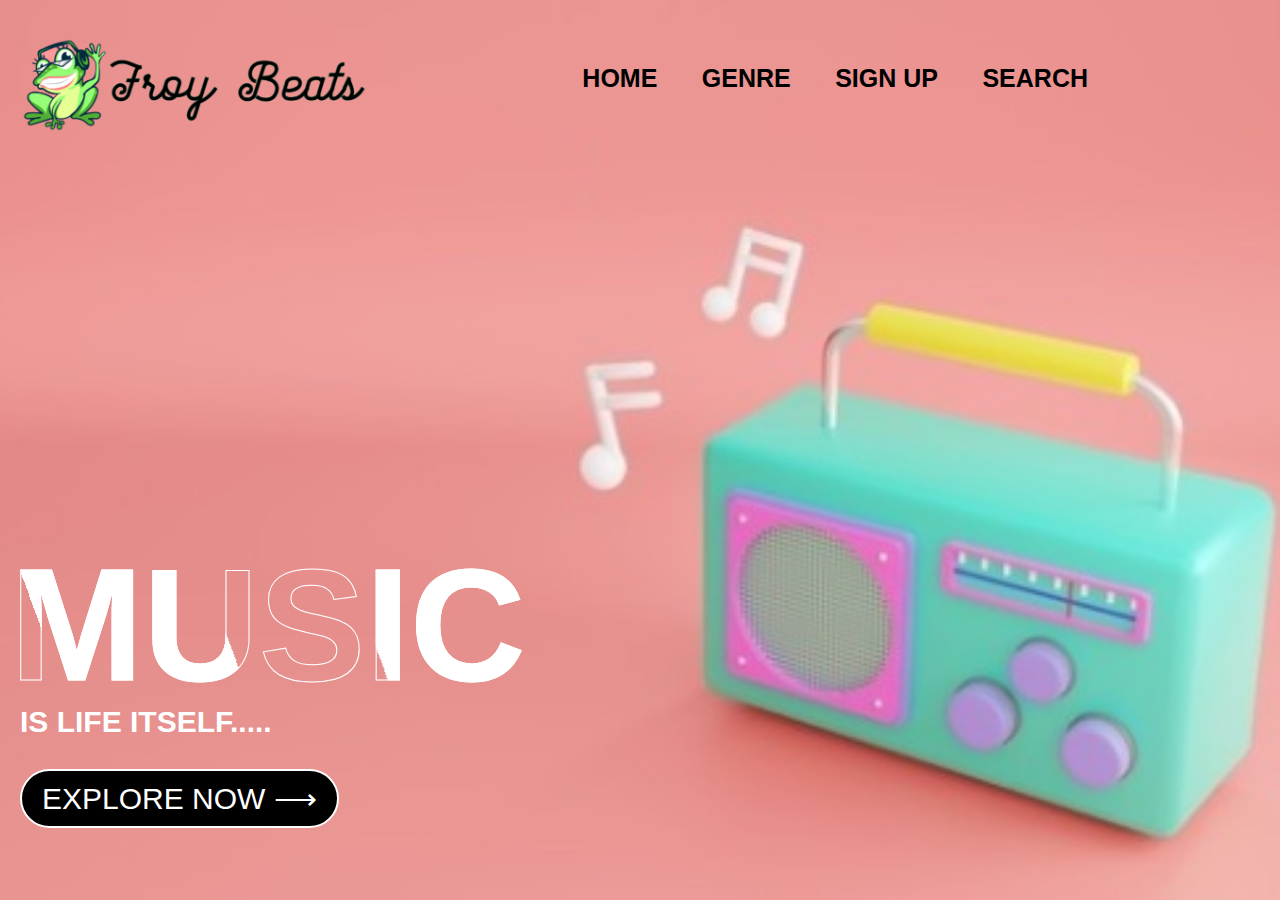
<file: index.html>
<!DOCTYPE html>
<html lang="en">
<head>
    <meta charset="UTF-8">
    <meta http-equiv="X-UA-Compatible" content="IE=edge">
    <meta name="viewport" content="width=device-width, initial-scale=1.0">
    <link rel="stylesheet" href="css/style.css">
    <title>Froy Beats</title>
</head>
<body>
    <div class="banner">
        <div class="navbar">
            <img src="Images/llogo-removebg-preview.png" alt="logo" class="logo">
            <ul>
                <li><a href="#">Home</a></li>
                <li><a href="genre.html">Genre</a></li>
                <li><a href="signup.html">Sign Up</a></li>
                <li><a href="#">Search</a></li>
            </ul>
        </div>

        <div class="text-box">
            <h1>Music</h1>
            <p>is life itself.....</p>

            <div class="row">
                <a href="music_player.html" class="btn">Explore Now &#x27F6</a>
            </div>
        </div>
    </div>
</body>
</html>
</file>
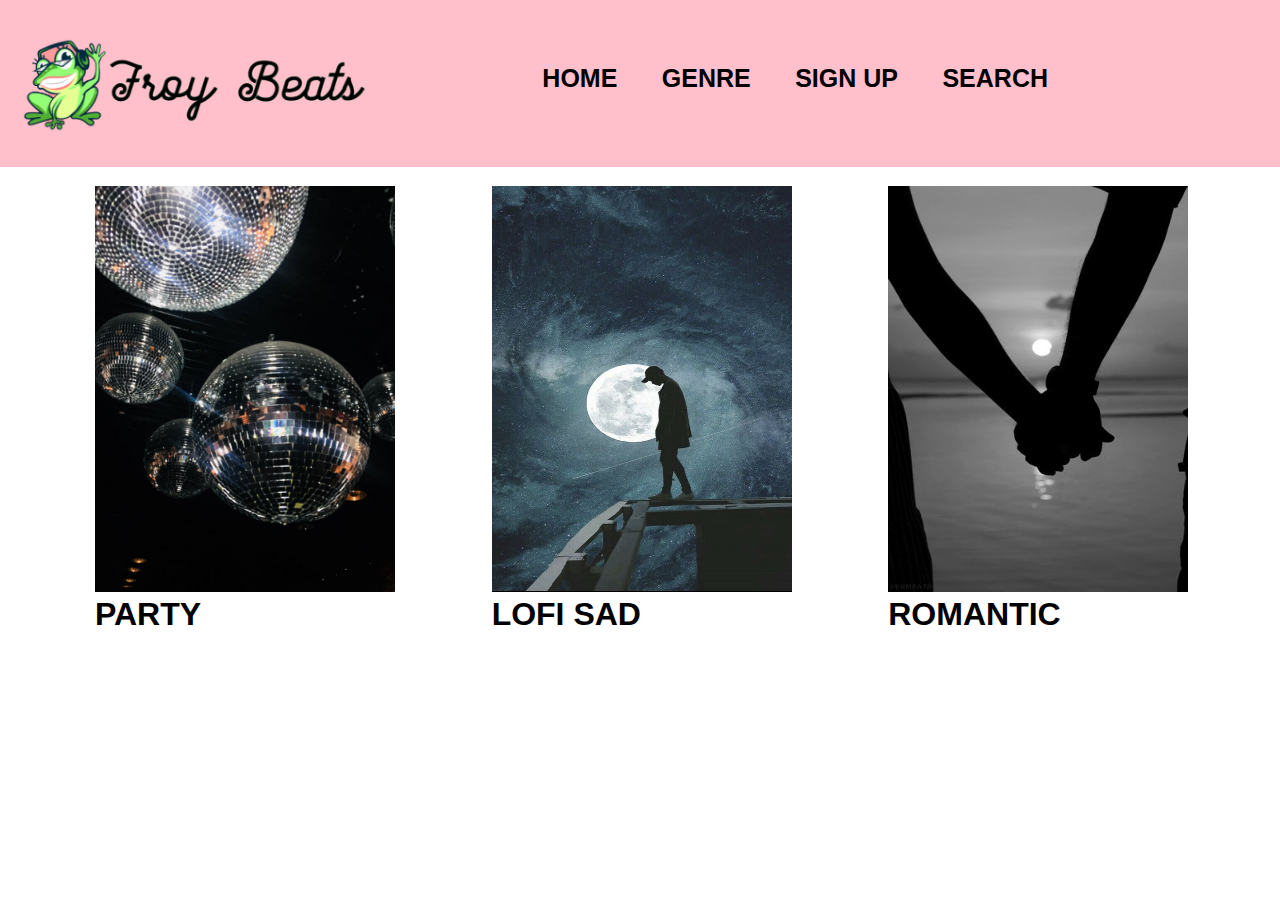
<file: genre.html>
<!DOCTYPE html>
<html lang="en">

<head>
    <meta charset="UTF-8">
    <meta http-equiv="X-UA-Compatible" content="IE=edge">
    <meta name="viewport" content="width=device-width, initial-scale=1.0">
    <link rel="stylesheet" href="css/genre.css">
    <title>Genre</title>
</head>

<body>
    <div class="banner">
        <div class="navbar">
            <img src="Images/llogo-removebg-preview.png" alt="logo" class="logo">
            <ul>
                <li><a href="index.html">Home</a></li>
                <li><a href="#">Genre</a></li>
                <li><a href="signup.html">Sign Up</a></li>
                <li><a href="#">Search</a></li>
            </ul>
        </div>
    </div>


    
    <!-- <div class="Genres">Genre</div>
         <div class="box-container">
              <div class="box">    
            <a href="#">Romance</a>
         </div>
        <div class="box">
            <a href="#">Party</a>
        </div>
        <div class="box">
            <a href="#">Meloncholic</a>
        </div>
    </div> -->

    <!-- <div class="wrapper>">
        <div class="box"> Romance</div>
        <div class="box"> Party</div>
        <div class="box"> Melancholic</div>
    </div> -->

    <section class="Genres">
        <div class="row">
            <div class="column">
              
                <img class="img1"src="assets/images/romantic.jpg" alt="ROMANTIC" style="width:300px"> 
                <!-- <div class="layer">
                    <h1>ROMANTIC</h1> -->
                    <H1>ROMANTIC</H1>
                </div>
            </div>
            <div class="column">
               
                <img class="img1"src="assets/images/party.jpg" alt="PARTY" style="width:300px">
                <!-- <div class="layer">
                    <h1>PARTY</h1> -->
                    <H1>PARTY</H1>
                </div>
            </div>
            <div class="column">
                
                <img class="img1"src="assets/images/melancholic .png" alt="MELANCHOLIC" style="width:300px" "height:300px">
                <H1>LOFI SAD</H1>
                <!-- <div class="layer">
                    <h1>MELANCHOLIC</h1>
                </div> -->
            </div>
        </div>
    </section>

    
</body>

</html>
</file>
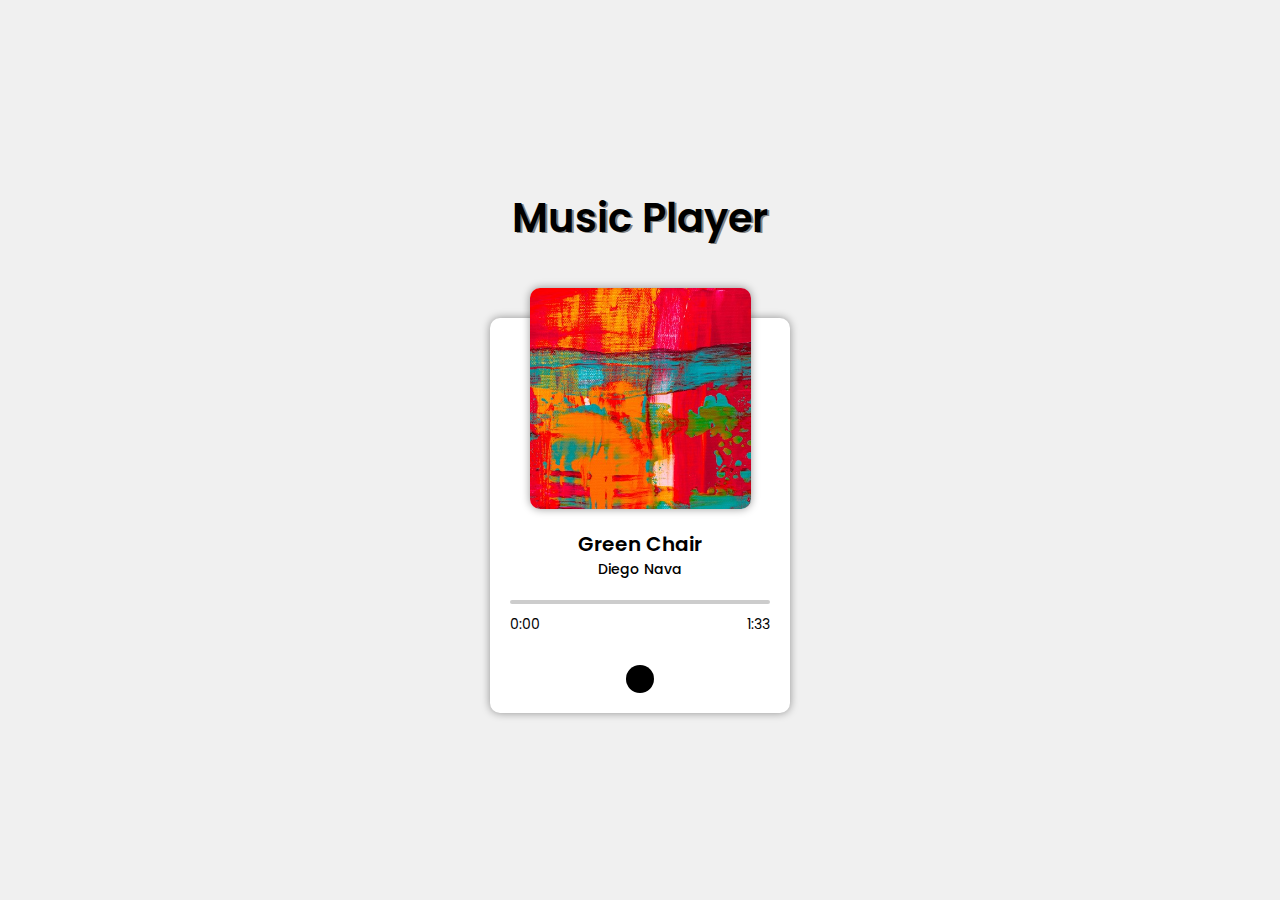
<file: index1.html>
<!DOCTYPE html>
<html lang="en">
  <head>
    <meta charset="UTF-8" />
    <meta name="viewport" content="width=device-width, initial-scale=1.0" />
    <link
      rel="stylesheet"
      href="https://use.fontawesome.com/releases/v5.15.1/css/all.css"
      integrity="sha384-vp86vTRFVJgpjF9jiIGPEEqYqlDwgyBgEF109VFjmqGmIY/Y4HV4d3Gp2irVfcrp"
      crossorigin="anonymous"
    />
    <link
      href="https://fonts.googleapis.com/css2?family=Montserrat&family=Poppins:wght@300;400;500;600;700;800;900&display=swap"
      rel="stylesheet"
    />
    <link rel="stylesheet" href="assets/styles/style.css" />
    <title>Music Player</title>
  </head>   
  <body>
    <div class="container">
      <h1 class="heading">Music Player</h1>
      <div class="music-container">
        <div id="cover-box">
          <img src="assets/images/cover1.jpg" alt="cover-image" id="cover" />
        </div>
        <div id="music-box">
          <audio id="disc"></audio>
          <div id="music-info">
            <h2 id="title"></h2>
            <h3 id="artist"></h3>
            <div id="progress-container">
              <div id="progress"></div>
            </div>
            <div id="timer-bar">
              <span id="timer">0:00</span>
              <span id="duration"></span>
            </div>
          </div>
          <div id="control-box">
            <i id="prev" class="btn fas fa-backward"></i>
            <i id="play" class="special-btn fas fa-play"></i>
            <i id="next" class="btn fas fa-forward"></i>
          </div>
        </div>
      </div>
    </div>
    <script src="assets/scripts/script.js"></script>
  </body>
</html>
</file>
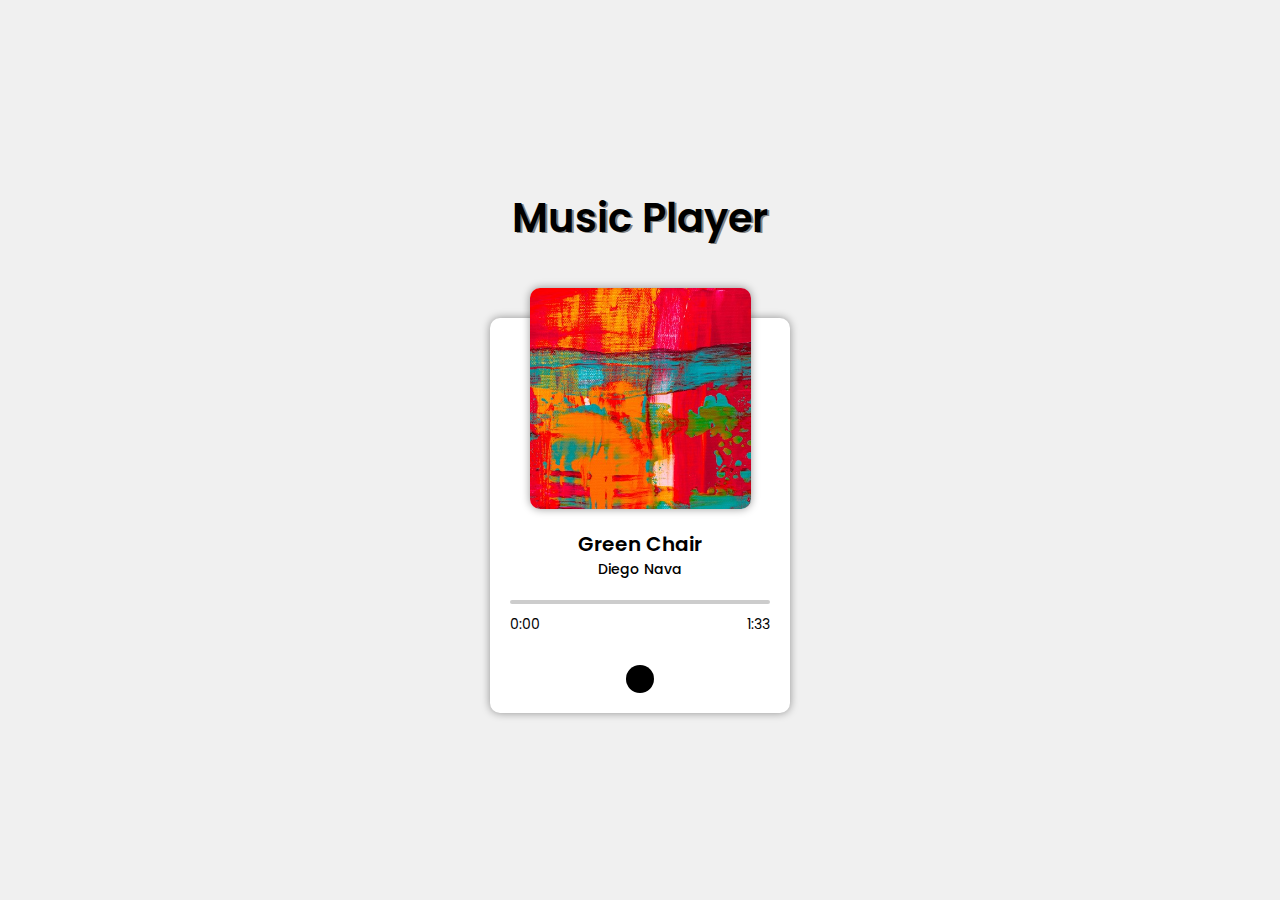
<file: music_player.html>
<!DOCTYPE html>
<html lang="en">
  <head>
    <meta charset="UTF-8" />
    <meta name="viewport" content="width=device-width, initial-scale=1.0" />
    <link
      rel="stylesheet"
      href="https://use.fontawesome.com/releases/v5.15.1/css/all.css"
      integrity="sha384-vp86vTRFVJgpjF9jiIGPEEqYqlDwgyBgEF109VFjmqGmIY/Y4HV4d3Gp2irVfcrp"
      crossorigin="anonymous"
    />
    <link
      href="https://fonts.googleapis.com/css2?family=Montserrat&family=Poppins:wght@300;400;500;600;700;800;900&display=swap"
      rel="stylesheet"
    />
    <link rel="stylesheet" href="css/player.css" />
    <title>Music Player</title>
  </head>   
  <body>
    <div class="container">
      <h1 class="heading">Music Player</h1>
      <div class="music-container">
        <div id="cover-box">
          <img src="assets/images/cover1.jpg" alt="cover-image" id="cover" />
        </div>
        <div id="music-box">
          <audio id="disc"></audio>
          <div id="music-info">
            <h2 id="title"></h2>
            <h3 id="artist"></h3>
            <div id="progress-container">
              <div id="progress"></div>
            </div>
            <div id="timer-bar">
              <span id="timer">0:00</span>
              <span id="duration"></span>
            </div>
          </div>
          <div id="control-box">
            <i id="prev" class="btn fas fa-backward"></i>
            <i id="play" class="special-btn fas fa-play"></i>
            <i id="next" class="btn fas fa-forward"></i>
          </div>
        </div>
      </div>
    </div>
    <script src="assets/scripts/script.js"></script>
  </body>
</html>
</file>
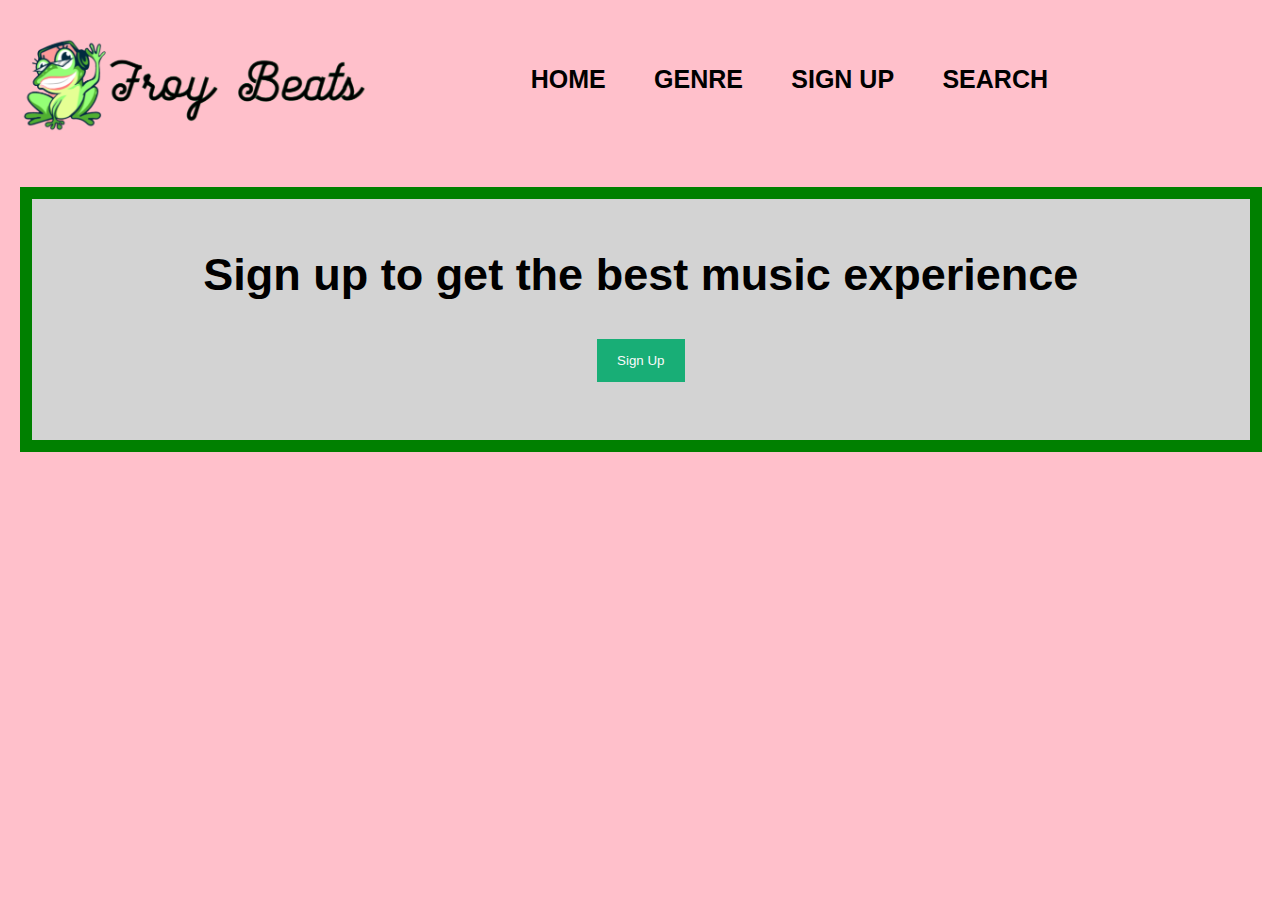
<file: signup.html>
<!DOCTYPE html>
<html lang="en">

<head>
  <meta charset="UTF-8">
  <meta http-equiv="X-UA-Compatible" content="IE=edge">
  <meta name="viewport" content="width=device-width, initial-scale=1.0">
  <link rel="stylesheet" href="css/genre.css">
  <link rel="stylesheet" href="css/signup.css">
  <link rel="stylesheet" href="javascript/signup.js">
  <title>Froy Beats</title>
</head>

<body>
  <div class="banner">
    <div class="navbar">
      <img src="Images/llogo-removebg-preview.png" alt="logo" class="logo">
      <ul>
        <li><a href="index.html">Home</a></li>
        <li><a href="genre.html">Genre</a></li>
        <li><a href="signup.html">Sign Up</a></li>
        <li><a href="#">Search</a></li>
      </ul>
    </div>
  </div>


  <div class="text">
    <h2>Sign up to get the best music experience</h2>
    <div class="btn">
    <button onclick="document.getElementById('id01').style.display='block'" style="width:auto;">Sign Up</button>
    </div>
  </div>

  <div id="id01" class="modal">
    <span onclick="document.getElementById('id01').style.display='none'" class="close"
      title="Close Modal">&times;</span>
    <form class="modal-content" action="/action_page.php">
      <div class="container">
        <h1>Sign Up</h1>
        <p>Please fill in this form to create an account.</p>
        <hr>
        <label for="email"><b>Email</b></label>
        <input type="text" placeholder="Enter Email" name="email" required>

        <label for="psw"><b>Password</b></label>
        <input type="password" placeholder="Enter Password" name="psw" required>

        <label for="psw-repeat"><b>Repeat Password</b></label>
        <input type="password" placeholder="Repeat Password" name="psw-repeat" required>

        <label>
          <input type="checkbox" checked="checked" name="remember" style="margin-bottom:15px"> Remember me
        </label>

        <p>By creating an account you agree to our <a href="#" style="color:dodgerblue">Terms & Privacy</a>.</p>

        <div class="clearfix">
          <button type="button" onclick="document.getElementById('id01').style.display='none'"
            class="cancelbtn">Cancel</button>
          <button type="submit" class="signupbtn">Sign Up</button>
        </div>
      </div>
    </form>
  </div>




</body>

</html>
</file>
<file: css/style.css>
*{
    margin: 0;
    padding: 0;
    font-family: sans-serif;
}

.banner{
    width: 100%;
    /* height: 100hv; */
    background-image: url(../Images/image.jpg); 
    /* filter: blur(8px);
    -webkit-filter: blur(8px); */
    height: 100vh;
    background-size: cover;
    background-position: center;
}

.navbar{
    width: 85%;
    /* margin: auto; */
    padding: 35px 20px;
    display: flex;
    align-items: center;
    justify-content: space-between;
}

.logo{
    width: 350px;
    cursor: pointer;
    
}

.navbar ul li{
    list-style: none;
    display: inline-block;
    margin: 0 20px 10px;
    position: relative;
}

.navbar ul li a{
    text-decoration: none;
    color: rgb(0, 0, 0);
    text-transform: uppercase;
    font-size: 25px;
    font-weight: bold;
}

.navbar ul li::after{
    content: '';
    height: 3px;
    width: 0;
    background: #009688;
    position: absolute;
    left: 0;
    bottom: -10px;
    transition: 0.5s;
}

.navbar ul li:hover::after{
    width: 100%;
}

.text-box{
    color: #fff;
    position: absolute;
    bottom: 8%;
    text-transform: uppercase;
    margin-left: 20px;
}

.text-box h1{
    font-size: 160px;
    line-height: 160px;
    margin-left: -10px;
    color: transparent;
    -webkit-text-stroke: 1px #fff;
    background: url(../Images/back.png);
    -webkit-background-clip: text;
    background-position: 0 0;
    animation: back 20s linear infinite;
}

@keyframes back{
    100%{
        background-position: 2000px 0;
    }
}

.text-box p{
    font-size: 30px;
    font-weight: 600;
}

.text-box .row{
    display: flex;
    align-items: center;
    flex-wrap: wrap;
    margin-top: 30px;
    left: 30px;
}

.btn{
    color: #fff;
    text-decoration: none;
    padding: 10px 20px;
    margin-right: 20px;
    border: 2px solid #fff;
    font-size: 30px;
    /* align-items: center; */
    display: flex;
    flex-direction: column;
    background: #000;
    border-radius: 30px;
    transition: transform 0.3s ease;
    position: relative;
}

.btn::after, .btn::before{
    content: "";
    position: absolute;
    opacity: 0.3;
    background: #000;
    border-radius: inherit;
    width: 100%;
    height: 100%;
    left: 0;
    bottom: 0;
    z-index: -1;
    transition: transform 0.3s ease;
}

.btn:hover{
    transform: translate(-12px, -12px);
}

.btn::after{
    transform: translate(6px,6px);
}

.btn::before{
    transform: translate(12px,12px);
}
</file>
<file: css/genre.css>
*{
    margin: 0;
    padding: 0;
    font-family: sans-serif;
}

.banner{
    width: 100%;
    /* height: 100hv; */
    background-color: pink; 
    /* filter: blur(8px);
    -webkit-filter: blur(8px); */
    height: auto;
    background-size: cover;
    background-position: center;
}

.navbar{
    width: 85%;
    /* margin: auto; */
    padding: 35px 20px;
    display: flex;
    align-items: center;
    justify-content: space-between;
}

.logo{
    width: 350px;
    cursor: pointer;
    
}

.navbar ul li{
    list-style: none;
    display: inline-block;
    margin: 0 20px 10px;
    position: relative;
}

.navbar ul li a{
    text-decoration: none;
    color: rgb(0, 0, 0);
    text-transform: uppercase;
    font-size: 25px;
    font-weight: bold;
}

.navbar ul li::after{
    content: '';
    height: 3px;
    width: 0;
    background: #009688;
    position: absolute;
    left: 0;
    bottom: -10px;
    transition: 0.5s;
}

.navbar ul li:hover::after{
    width: 100%;
}


/* .box-container{
    display: grid;
    grid-template-columns: auto auto auto auto;
    grid-gap: 10px;
    padding: 3px;
}

.box-container .box{
    padding:3px;
    text-align:center;
    border: 5px;
    border-color: beige;
} */

/* .wrapper {
    display: grid;
    font-size:300px;
}

.wrapper .box{
    color: white;
    font-size: 300px;
} */

.col{
    display: grid;
    flex-basis: 32%;
    border-radius: 10px;
    margin-bottom: 30px;
    position: relative;
    overflow: hidden; 
  
   
}
.col img{
    width: 20%;
    padding-left: 100px;
    padding-top: 33px;
    float: left;
    display: block;
}
/* .layer{
     height: 100%;
     width: 100%;
     position: absolute;
     background:  rgba(226,0,0,0.7); 
}
      */

      /* .grid-container {
        display: grid;
        grid-gap: 50px;
        grid-template-columns: 40px 40px 40px;
        background-color: #2196F3;
        padding: 10px;
      }
      
      .grid-item {
        background-color: rgba(255, 255, 255, 0.8);
        border: 1px solid rgba(0, 0, 0, 0.8);
        padding: 20px;
        font-size: 30px;
        text-align: center; */
        * {
            box-sizing: border-box;
          }
          
          .column {
            float: left;
            width: 33.33%;
            padding: 5px;
          }
          
          /* Clearfix (clear floats) */
          .row::after {
            content: "";
            clear: both;
            display: table;
          }
    .row{
        display: inline-block;
    }
    .img1{
        height:420px;
        padding-top: 14px;
    }
    .Genres{
        margin-left: 90px;
    }
</file>
<file: assets/styles/style.css>
* {
  padding: 0;
  margin: 0;
  box-sizing: border-box;
}

html {
  font-size: 62.5%;
}

body {
  font-family: 'Poppins', 'Montserrat', sans-serif;
  background-color: #f0f0f0;
  display: flex;
  justify-content: center;
  align-items: center;
  height: 100vh;
  -webkit-tap-highlight-color: transparent;
}

.container {
  width: 30rem;
}

.heading {
  color: #000;
  text-align: center;
  text-shadow: 2px 1px #848484;
  font-size: 4rem;
  font-weight: 600;
}

.music-container {
  background-color: #fff;
  border-radius: 1rem;
  box-shadow: 0px 0px 8px rgba(0, 0, 0, 0.4);
  padding: 1rem 2rem;
  margin-top: 7rem;
  display: flex;
  flex-direction: column;
  justify-content: center;
  align-items: center;
}

#cover-box {
  border-radius: 1rem;
  box-shadow: 0px 0px 8px rgba(0, 0, 0, 0.4);
  position: relative;
  bottom: 4rem;
  width: 85%;
}

#cover {
  border-radius: inherit;
  display: block;
  height: 100%;
  width: 100%;
}

#music-box {
  width: 100%;
}

#music-info {
  text-align: center;
  width: 100%;
  position: relative;
  bottom: 2rem;
}

#title {
  font-size: 2rem;
  font-weight: 600;
}

#artist {
  font-size: 1.4rem;
  font-weight: 500;
}

#progress-container {
  height: 4px;
  width: 100%;
  background-color: rgba(0, 0, 0, 0.2);
  margin: 2rem 0 1rem;
  cursor: pointer;
  border-radius: 8px;
}

#progress {
  background-color: #000;
  width: 0%;
  height: inherit;
  border-radius: inherit;
  transition: width 100ms ease-in;
}

#timer-bar {
  display: flex;
  justify-content: space-between;
  font-size: 1.4rem;
}

#control-box {
  display: flex;
  justify-content: center;
  align-items: center;
  padding: 1rem;
}

.btn {
  display: inline-block;
  font-size: 1.6rem;
  padding: 1rem;
  cursor: pointer;
  border: none;
  outline: none;
  border-radius: 4rem;
  color: #a0a0a0;
  transition: background 200ms linear, color 200ms linear;
}

.special-btn {
  background-color: #000;
  color: #fff;
  font-size: 2.2rem;
  margin: 0 1rem;
  padding: 1.4rem;
  cursor: pointer;
  border: none;
  outline: none;
  border-radius: 4rem;
  transition: opacity 200ms linear;
}

@media (hover: hover) {
  .btn:hover {
    background-color: #d8d8d8;
    color: #545454;
  }

  .special-btn:hover {
    opacity: 0.75;
  }
}
</file>
<file: css/player.css>
* {
    padding: 0;
    margin: 0;
    box-sizing: border-box;
  }
  
  html {
    font-size: 62.5%;
  }
  
  body {
    font-family: 'Poppins', 'Montserrat', sans-serif;
    background-color: #f0f0f0;
    display: flex;
    justify-content: center;
    align-items: center;
    height: 100vh;
    -webkit-tap-highlight-color: transparent;
  }
  
  .container {
    width: 30rem;
  }
  
  .heading {
    color: #000;
    text-align: center;
    text-shadow: 2px 1px #848484;
    font-size: 4rem;
    font-weight: 600;
  }
  
  .music-container {
    background-color: #fff;
    border-radius: 1rem;
    box-shadow: 0px 0px 8px rgba(0, 0, 0, 0.4);
    padding: 1rem 2rem;
    margin-top: 7rem;
    display: flex;
    flex-direction: column;
    justify-content: center;
    align-items: center;
  }
  
  #cover-box {
    border-radius: 1rem;
    box-shadow: 0px 0px 8px rgba(0, 0, 0, 0.4);
    position: relative;
    bottom: 4rem;
    width: 85%;
  }
  
  #cover {
    border-radius: inherit;
    display: block;
    height: 100%;
    width: 100%;
  }
  
  #music-box {
    width: 100%;
  }
  
  #music-info {
    text-align: center;
    width: 100%;
    position: relative;
    bottom: 2rem;
  }
  
  #title {
    font-size: 2rem;
    font-weight: 600;
  }
  
  #artist {
    font-size: 1.4rem;
    font-weight: 500;
  }
  
  #progress-container {
    height: 4px;
    width: 100%;
    background-color: rgba(0, 0, 0, 0.2);
    margin: 2rem 0 1rem;
    cursor: pointer;
    border-radius: 8px;
  }
  
  #progress {
    background-color: #000;
    width: 0%;
    height: inherit;
    border-radius: inherit;
    transition: width 100ms ease-in;
  }
  
  #timer-bar {
    display: flex;
    justify-content: space-between;
    font-size: 1.4rem;
  }
  
  #control-box {
    display: flex;
    justify-content: center;
    align-items: center;
    padding: 1rem;
  }
  
  .btn {
    display: inline-block;
    font-size: 1.6rem;
    padding: 1rem;
    cursor: pointer;
    border: none;
    outline: none;
    border-radius: 4rem;
    color: #a0a0a0;
    transition: background 200ms linear, color 200ms linear;
  }
  
  .special-btn {
    background-color: #000;
    color: #fff;
    font-size: 2.2rem;
    margin: 0 1rem;
    padding: 1.4rem;
    cursor: pointer;
    border: none;
    outline: none;
    border-radius: 4rem;
    transition: opacity 200ms linear;
  }
  
  @media (hover: hover) {
    .btn:hover {
      background-color: #d8d8d8;
      color: #545454;
    }
  
    .special-btn:hover {
      opacity: 0.75;
    }
  }
</file>
<file: css/signup.css>
body {
    font-family: Arial, Helvetica, sans-serif;
    background-color: pink;
    font-size: 30px;
    text-align: center;

  }

  * {
    box-sizing: border-box;
  }

  /* Full-width input fields */
  input[type=text],
  input[type=password] {
    width: 100%;
    padding: 15px;
    margin: 5px 0 22px 0;
    display: inline-block;
    border: none;
    background: #f1f1f1;
  }

  /* Add a background color when the inputs get focus */
  input[type=text]:focus,
  input[type=password]:focus {
    background-color: rgb(194, 192, 193);
    outline: none;
  }

  /* Set a style for all buttons */
  button {
    background-color: #04AA6D;
    color: white;
    padding: 14px 20px;
    margin: 8px 0;
    border: none;
    cursor: pointer;
    width: 100%;
    opacity: 0.9;
  }

  button:hover {
    opacity: 1;
  }

  /* Extra styles for the cancel button */
  .cancelbtn {
    padding: 14px 20px;
    background-color: #f44336;
  }

  /* Float cancel and signup buttons and add an equal width */
  .cancelbtn,
  .signupbtn {
    float: left;
    width: 50%;
  }

  /* Add padding to container elements */
  .container {
    padding: 16px;
  }

  /* The Modal (background) */
  .modal {
    display: none;
    /* Hidden by default */
    position: fixed;
    /* Stay in place */
    z-index: 1;
    /* Sit on top */
    left: 0;
    top: 0;
    width: 100%;
    /* Full width */
    height: 100%;
    /* Full height */
    overflow: auto;
    /* Enable scroll if needed */
    background-color: #474e5d;
    padding-top: 50px;
  }

  /* Modal Content/Box */
  .modal-content {
    background-color: #fefefe;
    margin: 5% auto 15% auto;
    /* 5% from the top, 15% from the bottom and centered */
    border: 1px solid #888;
    width: 80%;
    /* Could be more or less, depending on screen size */
  }

  /* Style the horizontal ruler */
  hr {
    border: 1px solid #f1f1f1;
    margin-bottom: 25px;
  }

  /* The Close Button (x) */
  .close {
    position: absolute;
    right: 35px;
    top: 15px;
    font-size: 40px;
    font-weight: bold;
    color: #f1f1f1;
  }

  .close:hover,
  .close:focus {
    color: #f44336;
    cursor: pointer;
  }

  /* Clear floats */
  .clearfix::after {
    content: "";
    clear: both;
    display: table;
  }

  /* Change styles for cancel button and signup button on extra small screens */
  @media screen and (max-width: 300px) {

    .cancelbtn,
    .signupbtn {
      width: 100%;
    }
  }

  .text {
      padding-top: 10%;
      background-color: lightgrey;
      width: 97%;
      border: 12px solid green;
      padding: 50px;
      margin: 20px;
      text-align: center;
      /* padding-left: 20%; */
    }

    .text .btn {
        padding-top: 30px;
        size: 12px;

    }

    element.style {
        width: 115px;
        height: 60px;
    }
</file>
